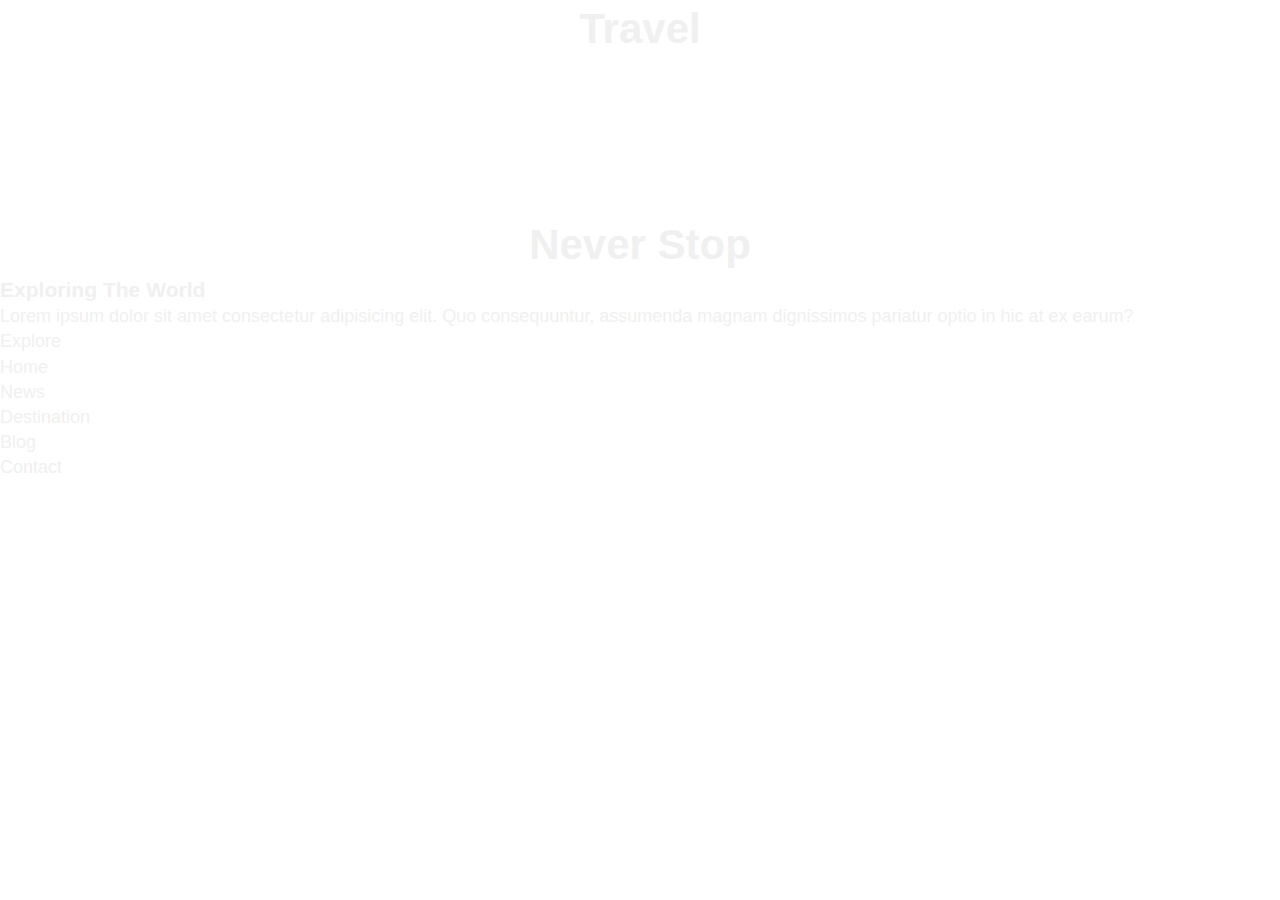
<file: index.htm>
<!DOCTYPE html>
<html lang="en">

<head>
    <meta charset="UTF-8">
    <meta name="viewport" content="width=device-width, initial-scale=1.0">
    <link rel="stylesheet" href="style.css">
    <link rel="stylesheet" href="https://pro.fontawesome.com/releases/v5.10.0/css/all.css"
        integrity="sha384-AYmEC3Yw5cVb3ZcuHtOA93w35dYTsvhLPVnYs9eStHfGJvOvKxVfELGroGkvsg+p" crossorigin="anonymous" />
    <title>Travel Landing Page</title>
</head>

<body>
    <section class="showcase">
        <header>
            <h2 class="logo">Travel</h2>
            <div class="toggle"></div>
        </header>
        <video src="https://www.pexels.com/video/aerial-view-of-beautiful-resort-2169880/" muted loop autoplay></video>

        <div class="overlay"></div>

        <div class="text">
            <h2>Never Stop</h2>
            <h3>Exploring The World</h3>
            <p>Lorem ipsum dolor sit amet consectetur adipisicing elit. Quo consequuntur, assumenda magnam dignissimos
                pariatur optio in hic at ex earum?</p>
            <a href="#">Explore</a>
        </div>

        <ul class="social">
            <li><a href=""><i class="fab fa-facebook-f"></i></a></li>
            <li><a href=""><i class="fab fa-twitter"></i></a></li>
            <li><a href=""><i class="fab fa-instagram"></i></a></li>
        </ul>
    </section>

    <div class="menu">
        <ul>
            <li><a href="#">Home</a></li>
            <li><a href="#">News</a></li>
            <li><a href="#">Destination</a></li>
            <li><a href="#">Blog</a></li>
            <li><a href="#">Contact</a></li>
        </ul>
    </div>

    <script>
        const menuToggle = document.querySelector('.toggle')
        const showcase = document.querySelector('.showcase')

        menuToggle.addEventListener('click', function (){
            menuToggle.classList.toggle('active')
            showcase.classList.toggle('active')
        })

    </script>
</body>

</html>
</file>
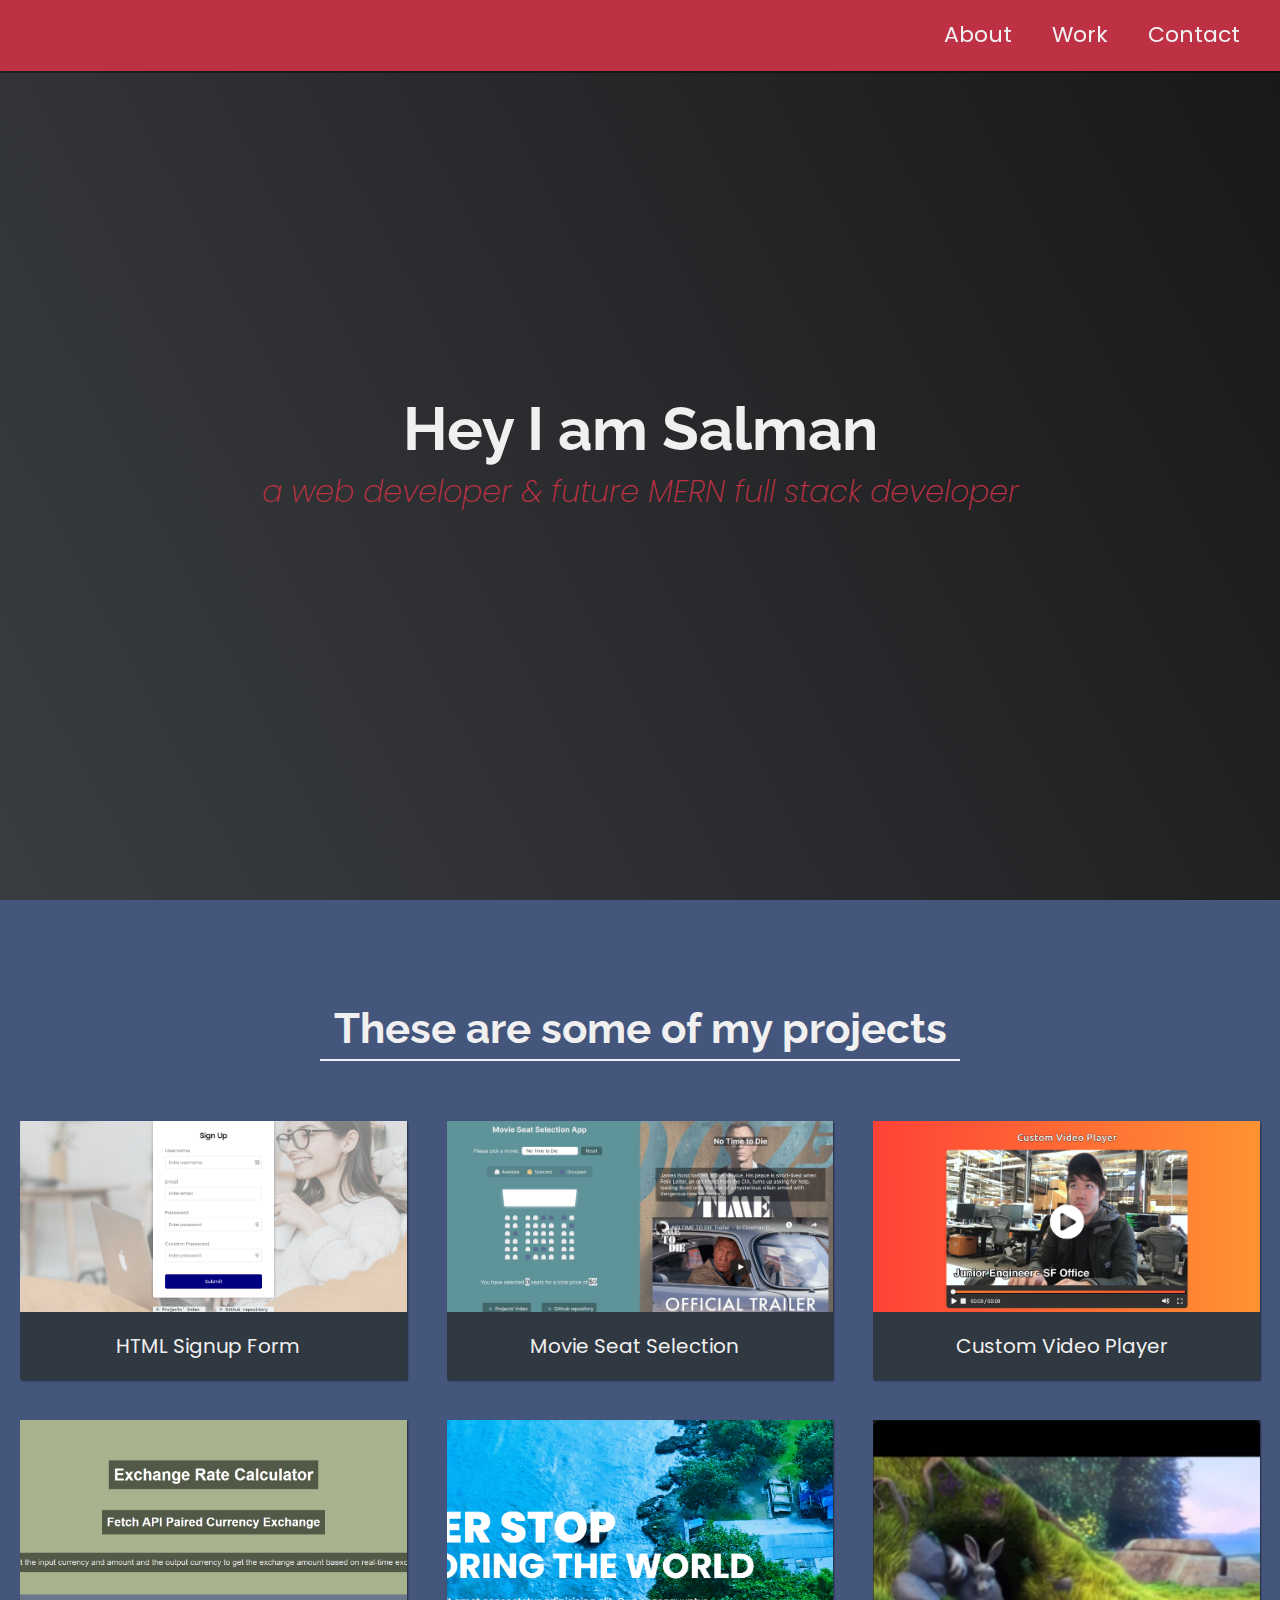
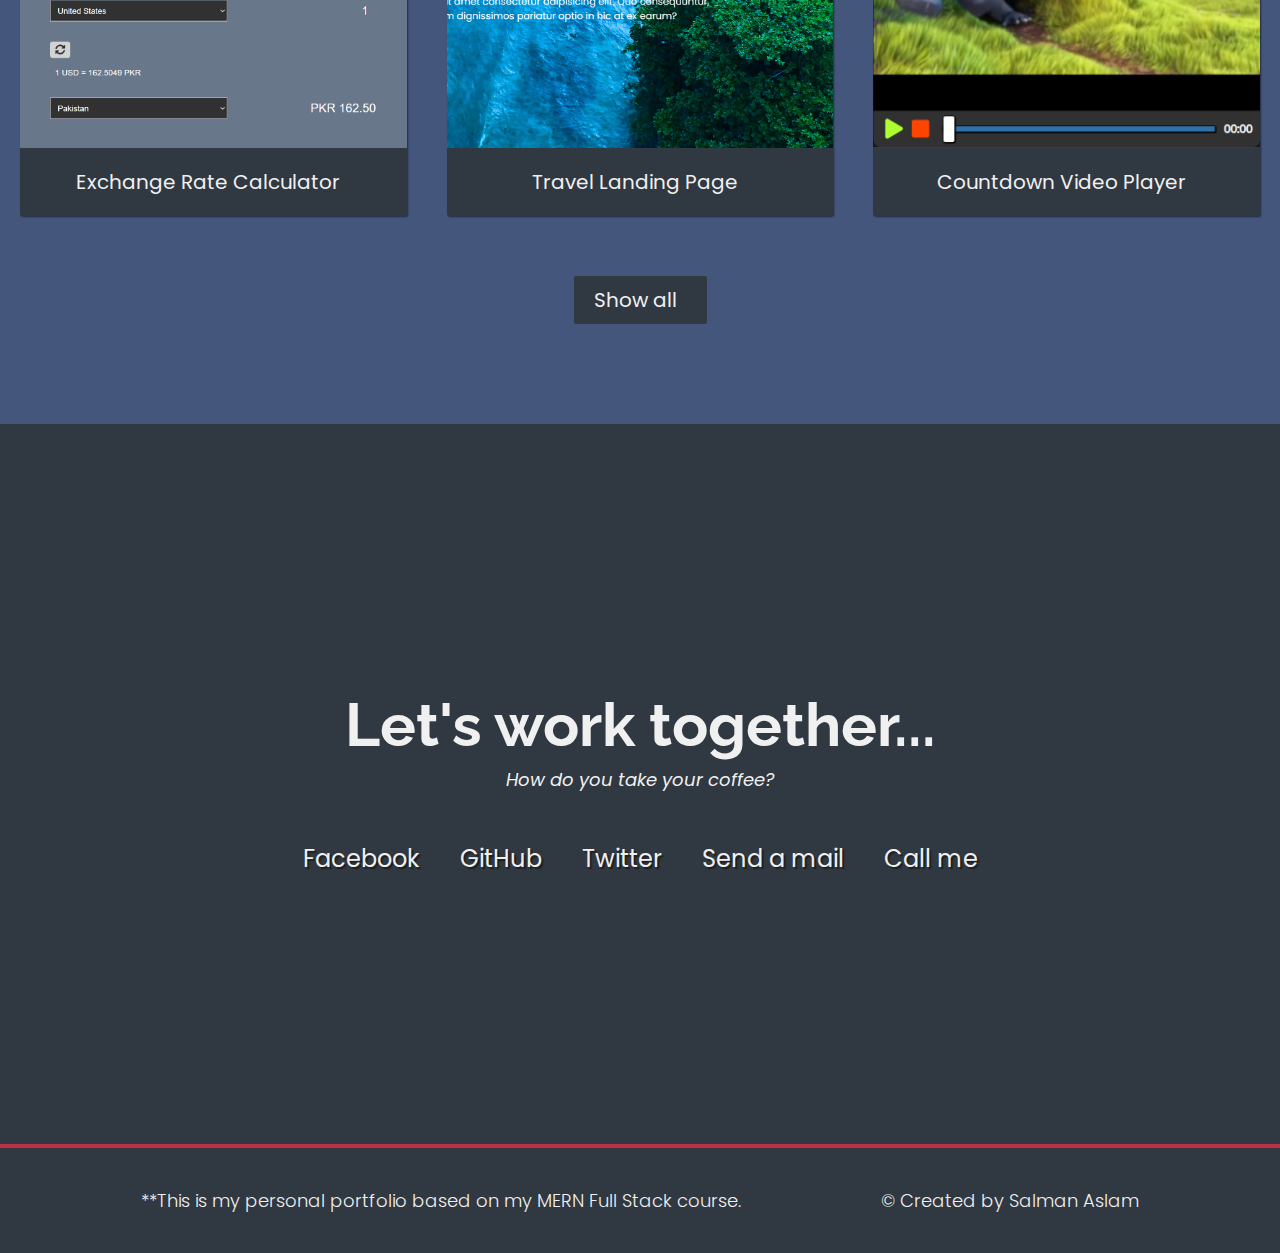
<file: index.html>
<!DOCTYPE html>
<html lang="en">

<head>
    <meta charset="UTF-8">
    <meta http-equiv="X-UA-Compatible" content="IE=edge">
    <meta name="viewport" content="width=device-width, initial-scale=1.0">
    <link rel="stylesheet" href="https://use.fontawesome.com/releases/v5.8.2/css/all.css"
        integrity="sha384-oS3vJWv+0UjzBfQzYUhtDYW+Pj2yciDJxpsK1OYPAYjqT085Qq/1cq5FLXAZQ7Ay" crossorigin="anonymous" />
    <link href="https://fonts.googleapis.com/css?family=Poppins:200i,300,400&display=swap" rel="stylesheet" />
    <link href="https://fonts.googleapis.com/css?family=Raleway:700&display=swap" rel="stylesheet" />
    <link rel="stylesheet" href="style.css">
    <title>My Work Jam</title>
</head>

<body>
    <!-- START NAV -->

    <nav id="navbar" class="nav">
        <ul class="nav-list">
            <li>
                <a href="#welcome-section">About</a>
            </li>
            <li>
                <a href="#projects">Work</a>
            </li>
            <li>
                <a href="#contact">Contact</a>
            </li>
        </ul>
    </nav>

    <!-- END NAV -->

    <!-- START WELCOME SECTION -->

    <section id="welcome-section" class="welcome-section">
        <h1>Hey I am Salman</h1>
        <p>a web developer & future MERN full stack developer</p>
    </section>

    <!-- END WELCOME SECTION -->

    <!-- START PROJECTS SECTION -->

    <section id="projects" class="projects-section">
        <h2 class="projects-section-header">These are some of my projects</h2>

        <div class="projects-grid">
            <a href="https://salmanaslam.netlify.app/project-1/" target="_blank" class="project project-tile">
                <img class="project-image" src="p1-sc.png"
                    alt="project" />
                <p class="project-title">
                    <span class="code">&lt;</span>
                    HTML Signup Form 
                    <span class="code">&#47;&gt;</span>
                </p>
            </a>
            <a href="https://salmanaslam.netlify.app/project-2/" target="_blank" class="project project-tile">
                <img class="project-image"
                    src="p2-sc.png"
                    alt="project" />
                <p class="project-title">
                    <span class="code">&lt;</span>
                    Movie Seat Selection
                    <span class="code">&#47;&gt;</span>
                </p>
            </a>
            <a href="https://salmanaslam.netlify.app/project-3/" target="_blank" class="project project-tile">
                <img class="project-image" src="p3-sc.png"
                    alt="project" />
                <p class="project-title">
                    <span class="code">&lt;</span>
                    Custom Video Player
                    <span class="code">&#47;&gt;</span>
                </p>
            </a>
            <a href="https://salmanaslam.netlify.app/project-4/" target="_blank" class="project project-tile">
                <img class="project-image" src="p4-sc.png"
                    alt="project" />
                <p class="project-title">
                    <span class="code">&lt;</span>
                    Exchange Rate Calculator
                    <span class="code">&#47;&gt;</span>
                </p>
            </a>
            <a href="https://travel-lp.netlify.app/" target="_blank" class="project project-tile">
                <img class="project-image" src="p5-sc.png"
                    alt="project" />
                <p class="project-title">
                    <span class="code">&lt;</span>
                    Travel Landing Page
                    <span class="code">&#47;&gt;</span>
                </p>
            </a>
            <a href="https://codepen.io/salman-aslam/pen/abJEZJb" target="_blank" class="project project-tile">
                <img class="project-image"
                    src="p6-sc.png" alt="project" />
                <p class="project-title">
                    <span class="code">&lt;</span>
                    Countdown Video Player
                    <span class="code">&#47;&gt;</span>
                </p>
            </a>
        </div>

        <a href="https://salmanaslam.netlify.app/" class="btn btn-show-all" target="_blank">Show all<i
                class="fas fa-chevron-right"></i></a>
    </section>

    <!-- END PROJECTS SECTION -->

    <!-- START CONTACT SECTION -->

    <section id="contact" class="contact-section">
        <div class="contact-section-header">
            <h2>Let's work together...</h2>
            <p>How do you take your coffee?</p>
        </div>
        <div class="contact-links">
            <a href="https://www.facebook.com/mrnobody.7895/" target="_blank" class="btn contact-details"><i
                    class="fab fa-facebook-square"></i> Facebook</a>
            <a id="profile-link" href="https://github.com/salman-a1212" target="_blank" class="btn contact-details"><i
                    class="fab fa-github"></i> GitHub</a>
            <a href="https://twitter.com/90_salman" target="_blank" class="btn contact-details"><i
                    class="fab fa-twitter"></i> Twitter</a>
            <a href="mailto:salman62893@gmail.com" class="btn contact-details"><i class="fas fa-at"></i> Send a mail</a>
            <a href="tel:+92-3478359046" class="btn contact-details"><i class="fas fa-mobile-alt"></i> Call me</a>
        </div>
    </section>

    <!-- END CONTACT SECTION -->

    <!-- START FOOTER SECTION -->

    <footer>
        <p>
            **This is my personal portfolio based on my MERN Full Stack course. 
        </p>
        <p>
            &copy; Created by
            <a href="https://salmanaslam.netlify.app/" target="_blank">Salman Aslam</a>
        </p>
    </footer>

    <!-- END FOOTER SECTION -->

</body>

</html>
</file>
<file: style.css>
/* Custom properties/variables  */
:root {
    --main-white: #f0f0f0;
    --main-red: #be3144;
    --main-blue: #45567d;
    --main-gray: #303841;
  }
  
  /* Base reset */
  * {
    margin: 0;
    padding: 0;
  }
  
  /* box-sizing and font sizing */
  *,
  *::before,
  *::after {
    box-sizing: inherit;
  }
  
  html {
    box-sizing: border-box;
  
    /* Set font size for easy rem calculations
     * default document font size = 16px, 1rem = 16px, 100% = 16px
     * (100% / 16px) * 10 = 62.5%, 1rem = 10px, 62.5% = 10px
    */
    font-size: 62.5%;
    scroll-behavior: smooth;
  }
  
  /* A few media query to set some font sizes at different screen sizes.
   * This helps automate a bit of responsiveness.
   * The trick is to use the rem unit for size values, margin and padding.
   * Because rem is relative to the document font size
   * when we scale up or down the font size on the document
   * it will affect all properties using rem units for the values.
  */
  
  /* I am using the em unit for breakpoints
   * The calculation is the following
   * screen size divided by browser base font size
   * As an example: a breakpoint at 980px
   * 980px / 16px = 61.25em
  */
  
  /* 1200px / 16px = 75em */
  @media (max-width: 75em) {
    html {
      font-size: 60%;
    }
  }
  
  /* 980px / 16px = 61.25em */
  @media (max-width: 61.25em) {
    html {
      font-size: 58%;
    }
  }
  
  /* 460px / 16px = 28.75em */
  @media (max-width: 28.75em) {
    html {
      font-size: 55%;
    }
  }
  
  /* Base styles */
  
  body {
    font-family: 'Poppins', sans-serif;
    font-size: 1.8rem; /* 18px */
    font-weight: 400;
    line-height: 1.4;
    color: var(--main-white);
  }
  
  h1,
  h2 {
    font-family: 'Raleway', sans-serif;
    font-weight: 700;
    text-align: center;
  }
  
  h1 {
    font-size: 6rem;
  }
  
  h2 {
    font-size: 4.2rem;
  }
  
  ul {
    list-style: none;
  }
  
  a {
    text-decoration: none;
    color: var(--main-white);
  }
  
  img {
    display: block;
    width: 100%;
  }
  
  /* nav */
  
  .nav {
    display: flex;
    justify-content: flex-end;
    position: fixed;
    top: 0;
    left: 0;
    width: 100%;
    background: var(--main-red);
    box-shadow: 0 2px 0 rgba(0, 0, 0, 0.4);
    z-index: 10;
  }
  
  .nav-list {
    display: flex;
    margin-right: 2rem;
  }
  
  @media (max-width: 28.75em) {
    .nav {
      justify-content: center;
    }
  
    .nav-list {
      margin: 0 1rem;
    }
  }
  
  .nav-list a {
    display: block;
    font-size: 2.2rem;
    padding: 2rem;
  }
  
  .nav-list a:hover {
    background: var(--main-blue);
  }
  
  /* Welcome section */
  
  .welcome-section {
    display: flex;
    flex-direction: column;
    justify-content: center;
    align-items: center;
    width: 100%;
    height: 100vh;
    background-color: #000;
    background-image: linear-gradient(62deg, #3a3d40 0%, #181719 100%);
  }
  
  .welcome-section > p {
    font-size: 3rem;
    font-weight: 200;
    font-style: italic;
    color: var(--main-red);
  }
  
  /* Projects section */
  
  .projects-section {
    text-align: center;
    padding: 10rem 2rem;
    background: var(--main-blue);
  }
  
  .projects-section-header {
    max-width: 640px;
    margin: 0 auto 6rem auto;
    border-bottom: 0.2rem solid var(--main-white);
  }
  
  @media (max-width: 28.75em) {
    .projects-section-header {
      font-size: 4rem;
    }
  }
  
  /* "Automagic" image grid using no media queries */
  .projects-grid {
    display: grid;
    grid-template-columns: repeat(auto-fit, minmax(320px, 1fr));
    grid-gap: 4rem;
    width: 100%;
    max-width: 1280px;
    margin: 0 auto;
    margin-bottom: 6rem;
  }
  
  @media (max-width: 30.625em) {
    .projects-section {
      padding: 6rem 1rem;
    }
  
    .projects-grid {
      grid-template-columns: 1fr;
    }
  }
  
  .project {
    background: var(--main-gray);
    box-shadow: 1px 1px 2px rgba(0, 0, 0, 0.5);
    border-radius: 2px;
  }
  
  .code {
    color: var(--main-gray);
    transition: color 0.3s ease-out;
  }
  
  .project:hover .code {
    color: #ff7f50;
  }
  
  .project-image {
    height: calc(100% - 6.8rem);
    width: 100%;
    object-fit: cover;
  }
  
  .project-title {
    font-size: 2rem;
    padding: 2rem 0.5rem;
  }
  
  .btn {
    display: inline-block;
    padding: 1rem 2rem;
    border-radius: 2px;
  }
  
  .btn-show-all {
    font-size: 2rem;
    background: var(--main-gray);
    transition: background 0.3s ease-out;
  }
  
  .btn-show-all:hover {
    background: var(--main-red);
  }
  
  .btn-show-all:hover > i {
    transform: translateX(2px);
  }
  
  .btn-show-all > i {
    margin-left: 10px;
    transform: translateX(0);
    transition: transform 0.3s ease-out;
  }
  
  /* Contact section */
  
  .contact-section {
    display: flex;
    flex-direction: column;
    justify-content: center;
    align-items: center;
    text-align: center;
    width: 100%;
    height: 80vh;
    padding: 0 2rem;
    background: var(--main-gray);
  }
  
  .contact-section-header > h2 {
    font-size: 6rem;
  }
  
  @media (max-width: 28.75em) {
    .contact-section-header > h2 {
      font-size: 4rem;
    }
  }
  
  .contact-section-header > p {
    font-style: italic;
  }
  
  .contact-links {
    display: flex;
    justify-content: center;
    width: 100%;
    max-width: 980px;
    margin-top: 4rem;
    flex-wrap: wrap;
  }
  
  .contact-details {
    font-size: 2.4rem;
    text-shadow: 2px 2px 1px #1f1f1f;
    transition: transform 0.3s ease-out;
  }
  
  .contact-details:hover {
    transform: translateY(8px);
  }
  
  /* Footer */
  
  footer {
    font-weight: 300;
    display: flex;
    justify-content: space-evenly;
    padding: 2rem;
    background: var(--main-gray);
    border-top: 4px solid var(--main-red);
  }
  
  footer > p {
    margin: 2rem;
  }
  
  footer i {
    vertical-align: middle;
  }
  
  @media (max-width: 28.75em) {
    footer {
      flex-direction: column;
      text-align: center;
    }
  }
</file>
